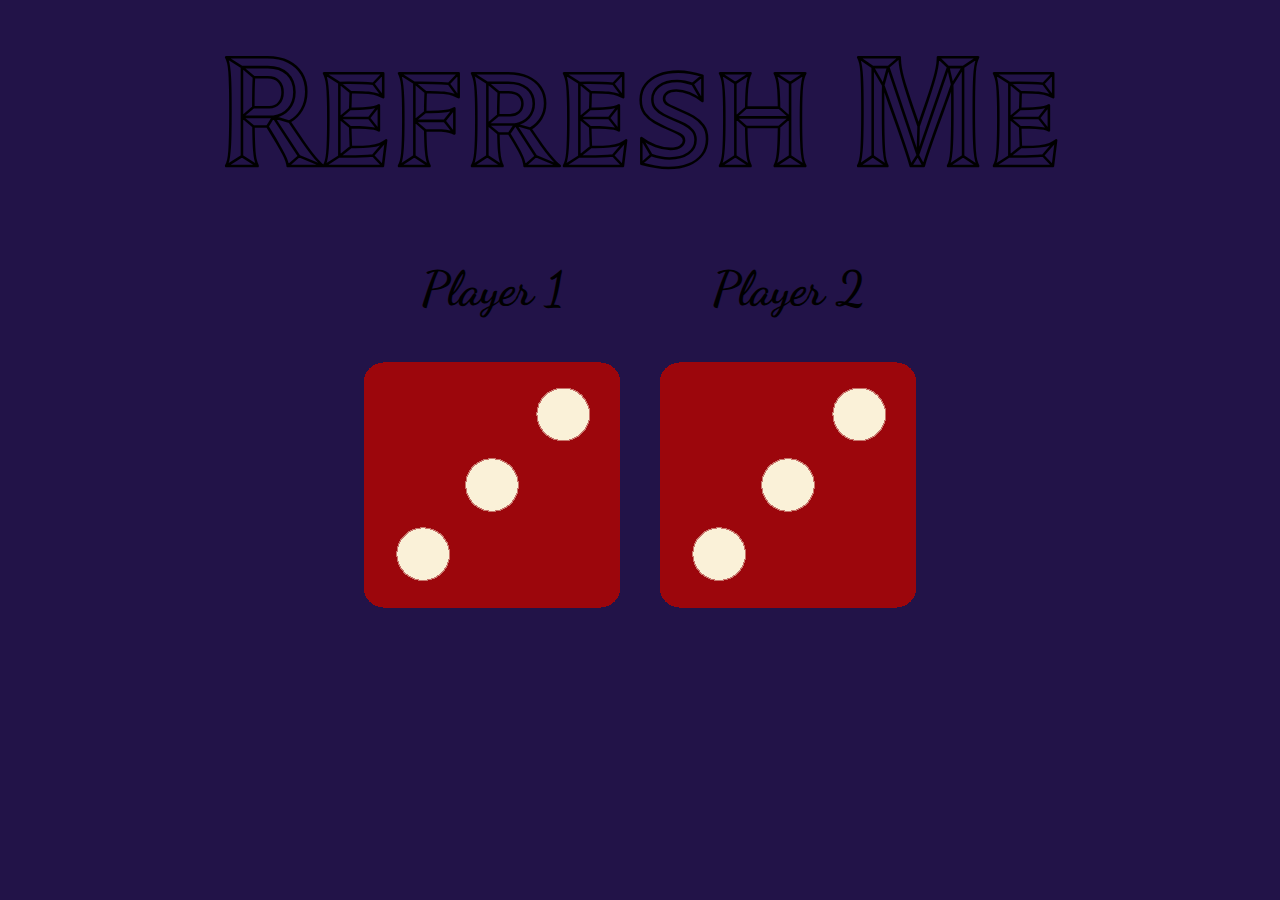
<file: index.html>
<!DOCTYPE html>
<html lang="en">

<head>
  <meta charset="UTF-8" />
  <meta name="viewport" content="width=device-width, initial-scale=1.0" />
  <title>The Dice</title>
  <link rel="preconnect" href="https://fonts.googleapis.com" />
  <link rel="preconnect" href="https://fonts.gstatic.com" crossorigin />
  <link href="https://fonts.googleapis.com/css2?family=Tilt+Prism&display=swap" rel="stylesheet" />
  <link rel="preconnect" href="https://fonts.googleapis.com">
  <link rel="preconnect" href="https://fonts.gstatic.com" crossorigin>
  <link href="https://fonts.googleapis.com/css2?family=Dancing+Script:wght@500&display=swap" rel="stylesheet">
  <link rel="stylesheet" href="styles.css" />
</head>

<body>
  <h1 class="title">Refresh Me</h1>
  <div class="container">
    <div class="player1">
      <h2>Player 1</h2>
      <img class="img1" src="images/dice6.png" />
    </div>
    <div class="player2">
      <h2>Player 2</h2>
      <img class="img2" src="images/dice6.png" />
    </div>
  </div>
  <script src="index.js"></script>
</body>

</html>
</file>
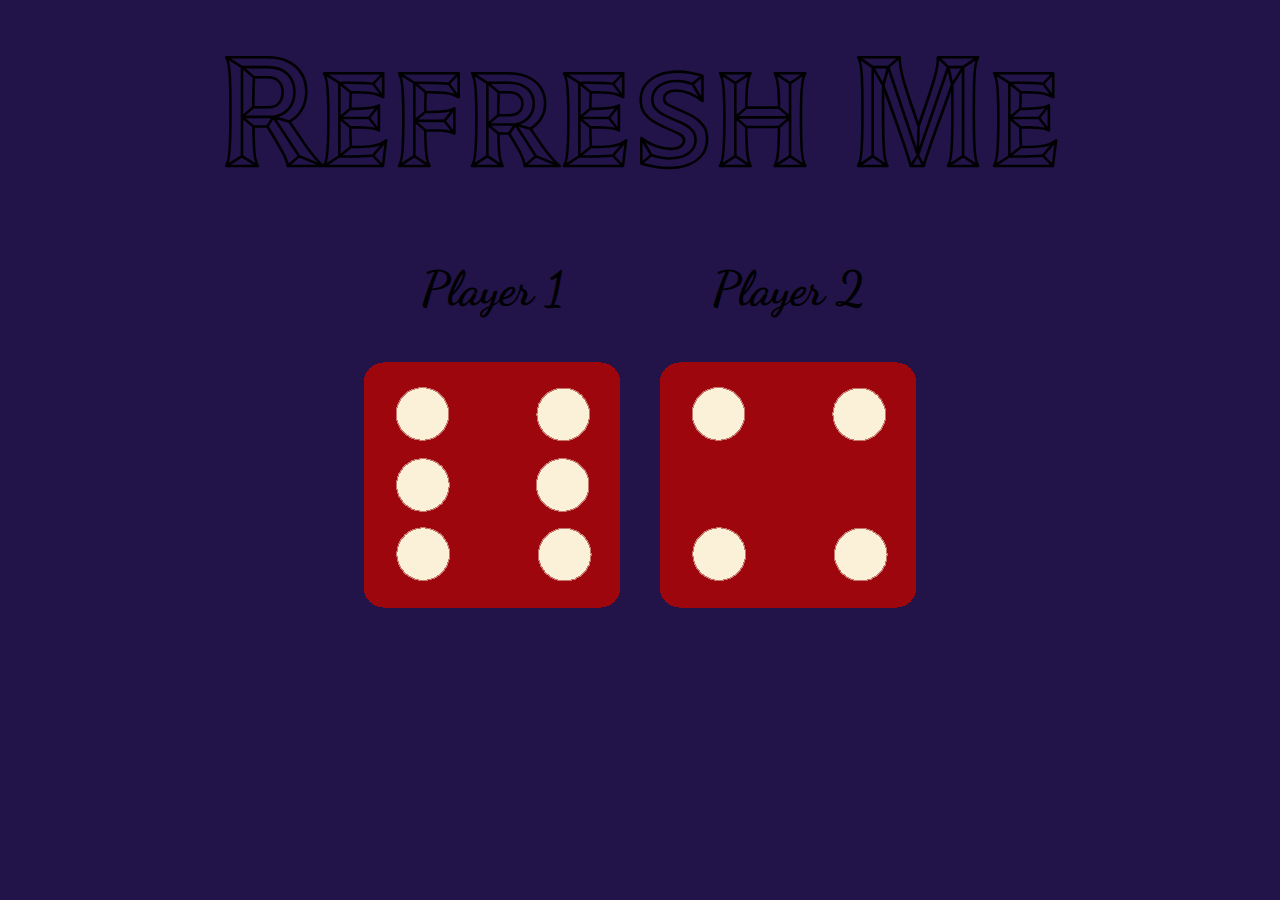
<file: dicee.html>
<!DOCTYPE html>
<html lang="en">

<head>
  <meta charset="UTF-8" />
  <meta name="viewport" content="width=device-width, initial-scale=1.0" />
  <title>The Dice</title>
  <link rel="preconnect" href="https://fonts.googleapis.com" />
  <link rel="preconnect" href="https://fonts.gstatic.com" crossorigin />
  <link href="https://fonts.googleapis.com/css2?family=Tilt+Prism&display=swap" rel="stylesheet" />
  <link rel="preconnect" href="https://fonts.googleapis.com">
  <link rel="preconnect" href="https://fonts.gstatic.com" crossorigin>
  <link href="https://fonts.googleapis.com/css2?family=Dancing+Script:wght@500&display=swap" rel="stylesheet">
  <link rel="stylesheet" href="styles.css" />
</head>

<body>
  <h1 class="title">Refresh Me</h1>
  <div class="container">
    <div class="player1">
      <h2>Player 1</h2>
      <img class="img1" src="images/dice6.png" />
    </div>
    <div class="palyer2">
      <h2>Player 2</h2>
      <img class="img2" src="images/dice6.png" />
    </div>
  </div>
  <script src="index.js"></script>
</body>

</html>
</file>
<file: styles.css>
body{
  background: rgb(34, 19, 72);
}
.title{
  font-family: 'Tilt Prism', cursive;
  font-size: 10rem;
  text-align: center;
  margin: 0px 0px;
}
.container{
  display: flex;
  justify-content: center;
  align-items: center;
  margin: 10px 0px;
}
h2{
  text-align: center;
}
.container div{
  margin: 0px 20px;
  font-family: 'Dancing Script', cursive;
  font-size: 2rem;
}
</file>
